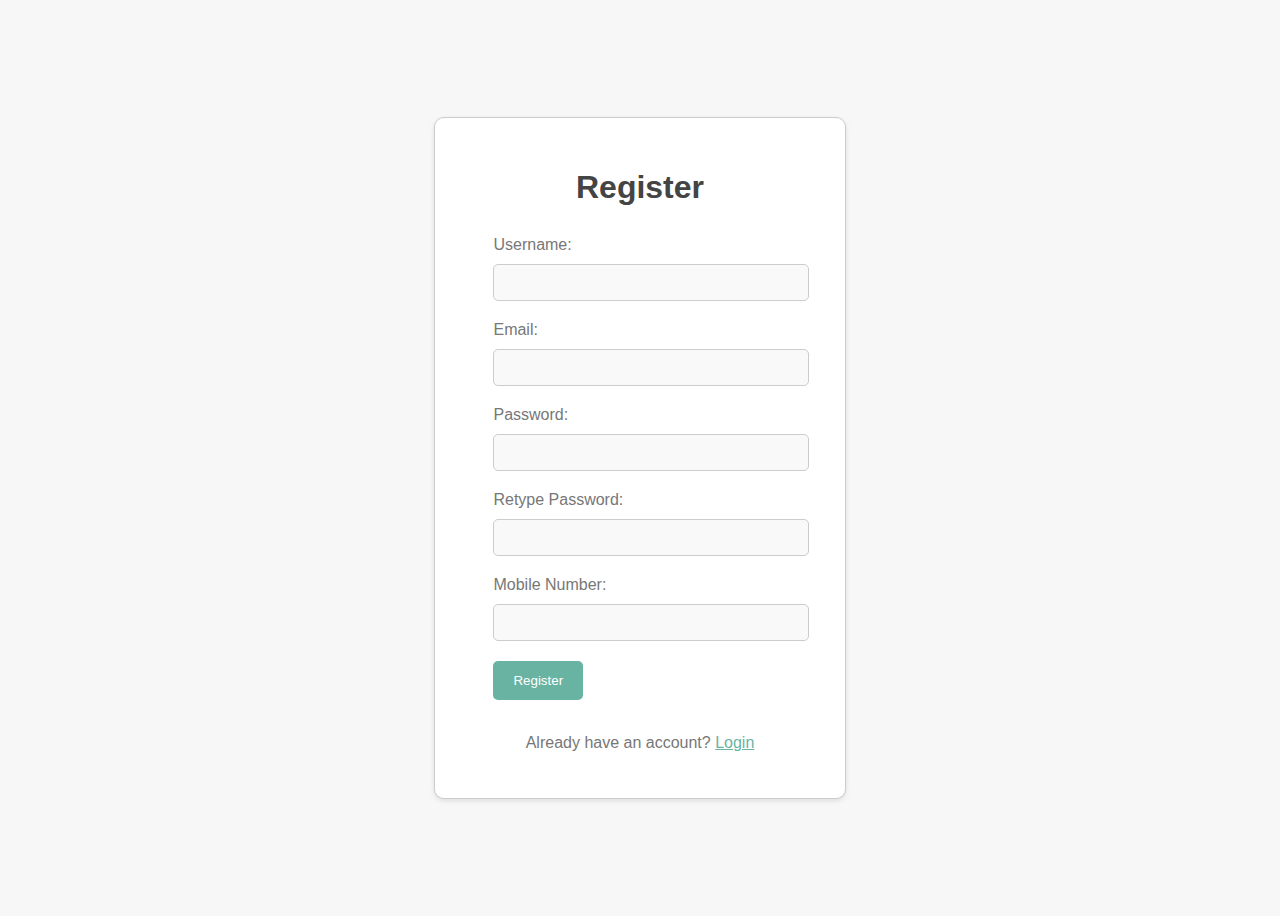
<file: index.html>
<!DOCTYPE html>
<html lang="en">
  <head>
    <a href="registration.html"></a>
    <meta charset="UTF-8" />
    <meta name="viewport" content="width=device-width, initial-scale=1.0" />
    <title>Anime Library Home</title>
    <link rel="stylesheet" href="https://cdn.jsdelivr.net/npm/bootstrap@4.0.0/dist/css/bootstrap.min.css" integrity="sha384-Gn5384xqQ1aoWXA+058RXPxPg6fy4IWvTNh0E263XmFcJlSAwiGgFAW/dAiS6JXm" crossorigin="anonymous">
    <link rel="stylesheet" href="anime.css" />
    <link rel="icon" type="image/x-icon" href="favicon1.ico">
    <script>
      // Check if the user is logged in (isLoggedIn flag is set in localStorage)
      if (!localStorage.getItem("isLoggedIn")) {
          // Redirect the user to the register page if not logged in
          window.location.href = "register.html";
      }
    </script>

  </head>
  <body>
    <header>
      <nav class="navbar navbar-expand-lg navbar-light bg-light">
        <a href="anime.html" class="navbar-brand"><img src="https://rb.gy/l7k1r" alt="Header Image">Anime Library</a>
        <button class="navbar-toggler" type="button" data-toggle="collapse" data-target="#navbarNavAltMarkup" aria-controls="navbarNavAltMarkup" aria-expanded="false" aria-label="Toggle navigation">
            <span class="navbar-toggler-icon"></span>
        </button>
        <div class="collapse navbar-collapse" id="navbarNavAltMarkup">
            <div class="navbar-nav">
                <a class="nav-item nav-link active" href="anime.html">Home <span class="sr-only">(current)</span></a>
                <a class="nav-item nav-link" href="about.html">About</a>
                <a class="nav-item nav-link" href="videos.html">Videos</a>
                <a class="nav-item nav-link" href="contact.html">Contact</a>
                <a class="nav-item nav-link" href="signout.html">Signout</a>
            </div>
        </div>
    </nav>

      
    </header>
    <main>
      

      <section
        data-text="“Somebody  Told  I Am A Failure, I Will Prove Them Wrong. -UZUMAKI NARUTO”            "
      >
        <div class="naruto">
          <img src="https://tinyurl.com/yf2uvsse"
            width="500px"
            height="100px"
            alt="Naruto Shippunden"
          />
        </div>
        <p>
          <strong
            >On the day of Naruto Uzamaki's birth the village of Konoha was
            attacked by the 9-tailed fox demon. In order to protect the village
            Naruto's father the 4th hokage sacrificed his life and sealed the
            demon in his new born son. 13 years later Naruto graduates the ninja
            academy and becomes a shinobi with goal to be the hokage of the
            village. Joining him are rival Sasuke Uchiha who attempts to gain
            power to avenge his clan after they were murdered by his older
            brother Itachi. And Sakura Haruno who is Naruto's love interest who
            of course loves his rival Sasuke.Sasuke fall to the villainous Orochimaru to gain
            power. Naruto must do everything in his power to stop his friend
            from loosing himself to darkness even if it means losing himself.
            <a
              href="https://naruto.fandom.com/wiki/Plot_of_Naruto"
              target="_blank"
              >Read more....</a
            ></strong>
          >
        </p>
      </section>
      <section
        data-text="“Power Isn’t Determined By Your Size, But By The Size Of Your Heart And Dreams. -MONKEY.D.LUFFY”"
      >
        <div>
          <img 1 src="https://bit.ly/3qaNSSY" alt="ONE PIECE" />
        </div>
        <p>
          <b>
            The man who had acquired everything in this world, the Pirate King,
            is Gol D. Roger. The final words he said at the execution tower were
            "My treasures? If you want it, I'll let you have it. Look for it; I
            left all of it at that place." These words sent many to the seas,
            chasing their dreams, headed toward the Grand Line, in search of One
            Piece. And a new age began! Seeking to be the greatest pirate in the
            world, young Monkey D. Luffy also heads toward the Grand Line in
            search of One Piece. With his diverse crew joining him along the
            way, consisting of a swordsman, marksman, navigator, cook, doctor,
            archaeologist, cyborg-shipwright, musician and a fishman-helmsman
            this will be one memorable adventure.
            <a
              href="https://onepiece.fandom.com/wiki/Story_Arcs"
              target="_blank"
              >Read more....</a>
          </b>
        </p>
      </section>

      <section data-text="If You Can Do One Thing, Hone It To Perfection. Hone It To The Utmost Limit.">
        <div class="demon">
          <img src="https://tinyurl.com/28p8d57s" alt="Demon Slayer" />
        </div>
        <p>
          <b>
            The story is set in Taisho-era Japan and follows a young boy named
            Tanjiro Kamado, whose life takes a tragic turn when his family is
            slaughtered by demons, and his sister, Nezuko, is turned into a
            demon herself. Determined to avenge his family and find a cure for
            his sister, Tanjiro joins the Demon Slayer Corps, an organization of
            skilled demon slayers dedicated to protecting humanity and
            eradicating demons. Along his journey, Tanjiro encounters friends
            and allies, each with their own unique skills and personalities. The
            series showcases Tanjiro's growth as a fighter and his unwavering
            determination to protect those he cares about. The story explores
            themes of resilience, friendship, and the struggle between good and
            evil.

            <a href="https://kimetsu-no-yaiba.fandom.com/wiki/Kimetsu_no_Yaiba_Wiki" target="_blank">Read More....</a>
          </b>
        </p>
      </section>

      <section
        data-text="“Until I get what I want, I will not give up! Well, not giving up is my only weapon! -ASTA”"
      >
        <div class="black">
          <img src="https://tinyurl.com/7kj2bjzy" alt="Black Clover" />
        </div>
        <p>
          <b>
            Asta, a kid living in poverty is determined to become the next
            Wizard King of his country. The problem is, in the world where magic
            is everything: it determines your position in society, Asta has
            absolutely no magic at all. Having received their Grimoires at age
            15, Yuno unexpectedly got one with a four leaf clover symbol on his
            whilst Asta unfortunately did not even get a Grimoire at all.
            However, when Yuno was threatened, the truth about Asta's power was
            revealed, he received a five leaf clover Grimoire, a "black clover".
            Now the two friends are heading out in the world, both seeking the
            same goal. However, his determination to become top 1 in the kingdom
            helps him get into the kingdom's elite defense forces, the Magic
            Knights. He, together with his brother Yuno, start their journey to
            become the most respected, as well as the kingdom's most powerful
            man.
            <a
              href="https://blackclover.fandom.com/wiki/Black_Clover_(series)#:~:text=6%20References-,Synopsis,the%20talent%20to%20control%20it."
              target="_blank"
              >Read More....</a
            >
          </b>
        </p>
      </section>
      <section
        data-text="'This World Is Rotten, And Those Who Are Making It Rot Deserve To Die. -Yagami   Light"
      >
        <div class="death">
          <img src="https://tinyurl.com/rp7fdtmm" alt="DeathNote" />
        </div>
        <p>
          <b>
            Light is an extremely brilliant but bored high-school student. Until
            the strange day where he accidentally encounters the Death Note; a
            mysterious notebook with the power to kill anyone whose name is
            written inside it. With the Death Note in hand, he goes on a
            personal crusade and moves to kill all evil in the world and become
            God. He does this all in his new name, Kira, and declares himself
            the law and justice of the world. At first things go as he planned,
            and he moves toward making a 'better' world. However, things don't
            go as he had anticipated as the relentless 'L' works to track him
            down, and arrest him.

            <a href="https://manga.fandom.com/wiki/Death_Note" target="_blank"
              >Read More....</a
            >
          </b>
        </p>
      </section>

      <section
        data-text="“With these eyes and my brain, I can foresee the future of this field! I will use this power to score my goal! -Isagi Yoichi”"
      >
        <div class="bluelock">
          <img src="https://tinyurl.com/5e768naw" alt="BLUELOCK" />
        </div>
        <p>
          <b>
            High school soccer players from across Japan gather for a
            controversial project designed to create the best and most egoistic
            striker in the world. Japan keeps losing the World Cup, over and
            over. After Isagi Yoichi, a forward for a high school team, gets
            eliminated in the last game in the qualifier for nationals, gets
            invited to a program called "Blue Lock" Their coach will be Ego
            Jinpachi, who intends to "destroy Japanese loser football" by
            introducing a radical new training regimen: isolate 300 young
            forwards in a prison-like institution called "Blue Lock" and put
            them through rigorous training aimed at creating "the world's
            greatest egotist striker."
            <a
              href="https://bluelock.fandom.com/wiki/Blue_Lock_(Manga)"
              target="_blank"
              >Read More...</a
            >
          </b>
        </p>
      </section>
    </main>
    <footer>
      <img src="https://rb.gy/l7k1r" alt="footer image" />
      &copy Copyright 2023 Anime Library All Rights Reserved
    </footer>
    <script src="https://code.jquery.com/jquery-3.5.1.slim.min.js"></script>
    <script src="https://cdn.jsdelivr.net/npm/@popperjs/core@2.9.3/dist/umd/popper.min.js"></script>
    <script src="https://stackpath.bootstrapcdn.com/bootstrap/4.5.2/js/bootstrap.min.js"></script>
  </body>
</html>
</file>
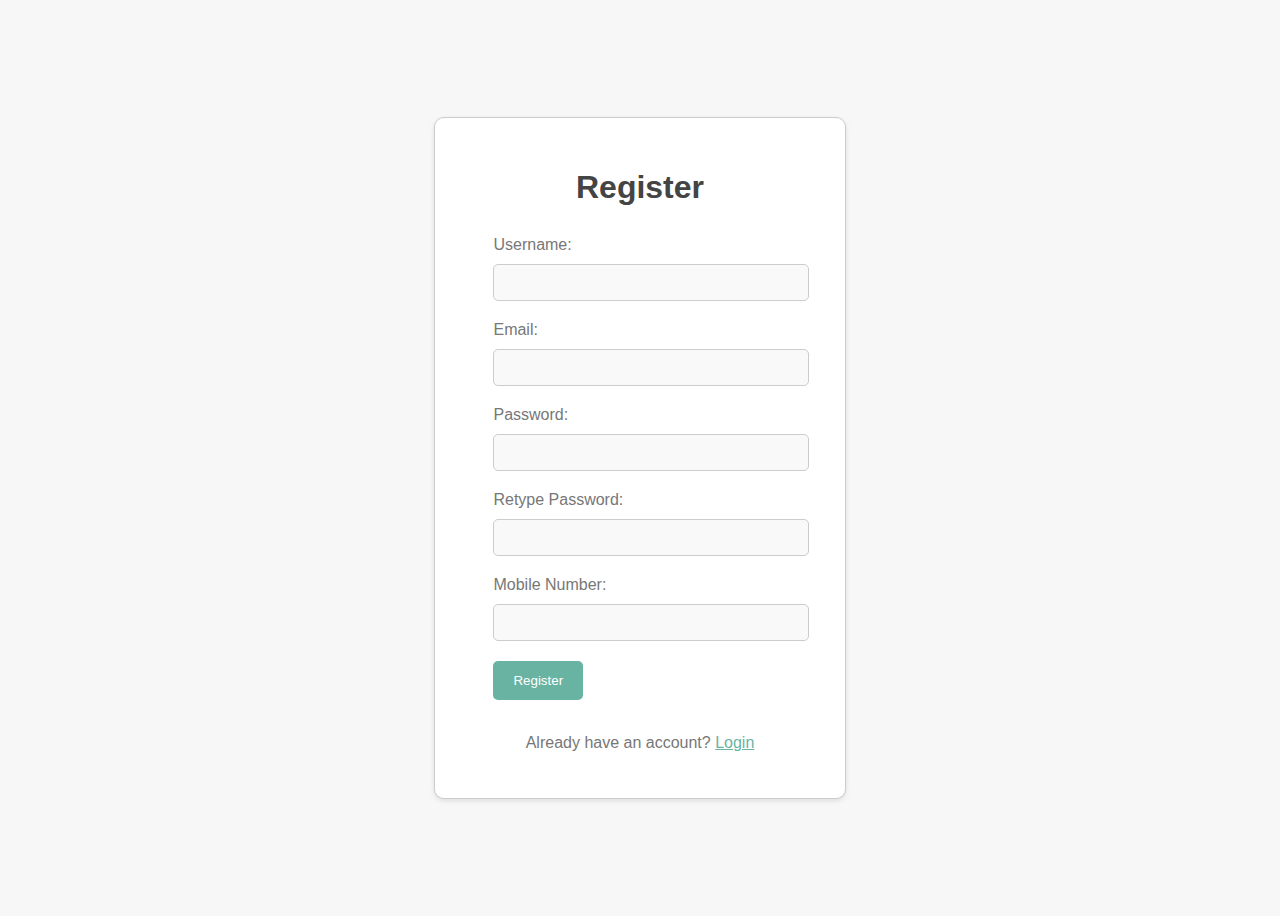
<file: anime.html>
<!DOCTYPE html>
<html lang="en">
  <head>
    <a href="registration.html"></a>
    <meta charset="UTF-8" />
    <meta name="viewport" content="width=device-width, initial-scale=1.0" />
    <title>Anime Library Home</title>
    <link rel="stylesheet" href="https://cdn.jsdelivr.net/npm/bootstrap@4.0.0/dist/css/bootstrap.min.css" integrity="sha384-Gn5384xqQ1aoWXA+058RXPxPg6fy4IWvTNh0E263XmFcJlSAwiGgFAW/dAiS6JXm" crossorigin="anonymous">
    <link rel="stylesheet" href="anime.css" />
    <link rel="icon" type="image/x-icon" href="favicon1.ico">
    <script>
      // Check if the user is logged in (isLoggedIn flag is set in localStorage)
      if (!localStorage.getItem("isLoggedIn")) {
          // Redirect the user to the register page if not logged in
          window.location.href = "register.html" ;
      }
    </script>

  </head>
  <body>
    <header>
      <nav class="navbar navbar-expand-lg navbar-light bg-light">
        <a href="anime.html" class="navbar-brand"><img src="https://rb.gy/l7k1r" alt="Header Image">Anime Library</a>
        <button class="navbar-toggler" type="button" data-toggle="collapse" data-target="#navbarNavAltMarkup" aria-controls="navbarNavAltMarkup" aria-expanded="false" aria-label="Toggle navigation">
            <span class="navbar-toggler-icon"></span>
        </button>
        <div class="collapse navbar-collapse" id="navbarNavAltMarkup">
            <div class="navbar-nav">
                <a class="nav-item nav-link active" href="anime.html">Home <span class="sr-only">(current)</span></a>
                <a class="nav-item nav-link" href="about.html">About</a>
                <a class="nav-item nav-link" href="videos.html">Videos</a>
                <a class="nav-item nav-link" href="contact.html">Contact</a>
                <a class="nav-item nav-link" href="signout.html">Signout</a>
            </div>
        </div>
    </nav>
      
    </header>
    <main>
      

      <section
        data-text="“Somebody  Told  I Am A Failure, I Will Prove Them Wrong. -UZUMAKI NARUTO”            "
      >
        <div class="naruto">
          <img src="https://tinyurl.com/yf2uvsse"
            width="500px"
            height="100px"
            alt="Naruto Shippunden"
          />
        </div>
        <p>
          <strong
            >On the day of Naruto Uzamaki's birth the village of Konoha was
            attacked by the 9-tailed fox demon. In order to protect the village
            Naruto's father the 4th hokage sacrificed his life and sealed the
            demon in his new born son. 13 years later Naruto graduates the ninja
            academy and becomes a shinobi with goal to be the hokage of the
            village. Joining him are rival Sasuke Uchiha who attempts to gain
            power to avenge his clan after they were murdered by his older
            brother Itachi. And Sakura Haruno who is Naruto's love interest who
            of course loves his rival Sasuke.Sasuke fall to the villainous Orochimaru to gain
            power. Naruto must do everything in his power to stop his friend
            from loosing himself to darkness even if it means losing himself.
            <a
              href="https://naruto.fandom.com/wiki/Plot_of_Naruto"
              target="_blank"
              >Read more....</a
            ></strong>
          >
        </p>
      </section>
      <section
        data-text="“Power Isn’t Determined By Your Size, But By The Size Of Your Heart And Dreams. -MONKEY.D.LUFFY”"
      >
        <div>
          <img 1 src="https://bit.ly/3qaNSSY" alt="ONE PIECE" />
        </div>
        <p>
          <b>
            The man who had acquired everything in this world, the Pirate King,
            is Gol D. Roger. The final words he said at the execution tower were
            "My treasures? If you want it, I'll let you have it. Look for it; I
            left all of it at that place." These words sent many to the seas,
            chasing their dreams, headed toward the Grand Line, in search of One
            Piece. And a new age began! Seeking to be the greatest pirate in the
            world, young Monkey D. Luffy also heads toward the Grand Line in
            search of One Piece. With his diverse crew joining him along the
            way, consisting of a swordsman, marksman, navigator, cook, doctor,
            archaeologist, cyborg-shipwright, musician and a fishman-helmsman
            this will be one memorable adventure.
            <a
              href="https://onepiece.fandom.com/wiki/Story_Arcs"
              target="_blank"
              >Read more....</a>
          </b>
        </p>
      </section>

      <section data-text="If You Can Do One Thing, Hone It To Perfection. Hone It To The Utmost Limit.">
        <div class="demon">
          <img src="https://tinyurl.com/28p8d57s" alt="Demon Slayer" />
        </div>
        <p>
          <b>
            The story is set in Taisho-era Japan and follows a young boy named
            Tanjiro Kamado, whose life takes a tragic turn when his family is
            slaughtered by demons, and his sister, Nezuko, is turned into a
            demon herself. Determined to avenge his family and find a cure for
            his sister, Tanjiro joins the Demon Slayer Corps, an organization of
            skilled demon slayers dedicated to protecting humanity and
            eradicating demons. Along his journey, Tanjiro encounters friends
            and allies, each with their own unique skills and personalities. The
            series showcases Tanjiro's growth as a fighter and his unwavering
            determination to protect those he cares about. The story explores
            themes of resilience, friendship, and the struggle between good and
            evil.

            <a href="https://kimetsu-no-yaiba.fandom.com/wiki/Kimetsu_no_Yaiba_Wiki" target="_blank">Read More....</a>
          </b>
        </p>
      </section>

      <section
        data-text="“Until I get what I want, I will not give up! Well, not giving up is my only weapon! -ASTA”"
      >
        <div class="black">
          <img src="https://tinyurl.com/7kj2bjzy" alt="Black Clover" />
        </div>
        <p>
          <b>
            Asta, a kid living in poverty is determined to become the next
            Wizard King of his country. The problem is, in the world where magic
            is everything: it determines your position in society, Asta has
            absolutely no magic at all. Having received their Grimoires at age
            15, Yuno unexpectedly got one with a four leaf clover symbol on his
            whilst Asta unfortunately did not even get a Grimoire at all.
            However, when Yuno was threatened, the truth about Asta's power was
            revealed, he received a five leaf clover Grimoire, a "black clover".
            Now the two friends are heading out in the world, both seeking the
            same goal. However, his determination to become top 1 in the kingdom
            helps him get into the kingdom's elite defense forces, the Magic
            Knights. He, together with his brother Yuno, start their journey to
            become the most respected, as well as the kingdom's most powerful
            man.
            <a
              href="https://blackclover.fandom.com/wiki/Black_Clover_(series)#:~:text=6%20References-,Synopsis,the%20talent%20to%20control%20it."
              target="_blank"
              >Read More....</a
            >
          </b>
        </p>
      </section>
      <section
        data-text="'This World Is Rotten, And Those Who Are Making It Rot Deserve To Die. -Yagami   Light"
      >
        <div class="death">
          <img src="https://tinyurl.com/rp7fdtmm" alt="DeathNote" />
        </div>
        <p>
          <b>
            Light is an extremely brilliant but bored high-school student. Until
            the strange day where he accidentally encounters the Death Note; a
            mysterious notebook with the power to kill anyone whose name is
            written inside it. With the Death Note in hand, he goes on a
            personal crusade and moves to kill all evil in the world and become
            God. He does this all in his new name, Kira, and declares himself
            the law and justice of the world. At first things go as he planned,
            and he moves toward making a 'better' world. However, things don't
            go as he had anticipated as the relentless 'L' works to track him
            down, and arrest him.

            <a href="https://manga.fandom.com/wiki/Death_Note" target="_blank"
              >Read More....</a
            >
          </b>
        </p>
      </section>

      <section
        data-text="“With these eyes and my brain, I can foresee the future of this field! I will use this power to score my goal! -Isagi Yoichi”"
      >
        <div class="bluelock">
          <img src="https://tinyurl.com/5e768naw" alt="BLUELOCK" />
        </div>
        <p>
          <b>
            High school soccer players from across Japan gather for a
            controversial project designed to create the best and most egoistic
            striker in the world. Japan keeps losing the World Cup, over and
            over. After Isagi Yoichi, a forward for a high school team, gets
            eliminated in the last game in the qualifier for nationals, gets
            invited to a program called "Blue Lock" Their coach will be Ego
            Jinpachi, who intends to "destroy Japanese loser football" by
            introducing a radical new training regimen: isolate 300 young
            forwards in a prison-like institution called "Blue Lock" and put
            them through rigorous training aimed at creating "the world's
            greatest egotist striker."
            <a
              href="https://bluelock.fandom.com/wiki/Blue_Lock_(Manga)"
              target="_blank"
              >Read More...</a
            >
          </b>
        </p>
      </section>
    </main>
    <footer>
      <img src="https://rb.gy/l7k1r" alt="footer image" />
      &copy Copyright 2023 Anime Library All Rights Reserved
    </footer>
    <script src="https://code.jquery.com/jquery-3.5.1.slim.min.js"></script>
    <script src="https://cdn.jsdelivr.net/npm/@popperjs/core@2.9.3/dist/umd/popper.min.js"></script>
    <script src="https://stackpath.bootstrapcdn.com/bootstrap/4.5.2/js/bootstrap.min.js"></script>

  </body>
</html>
</file>
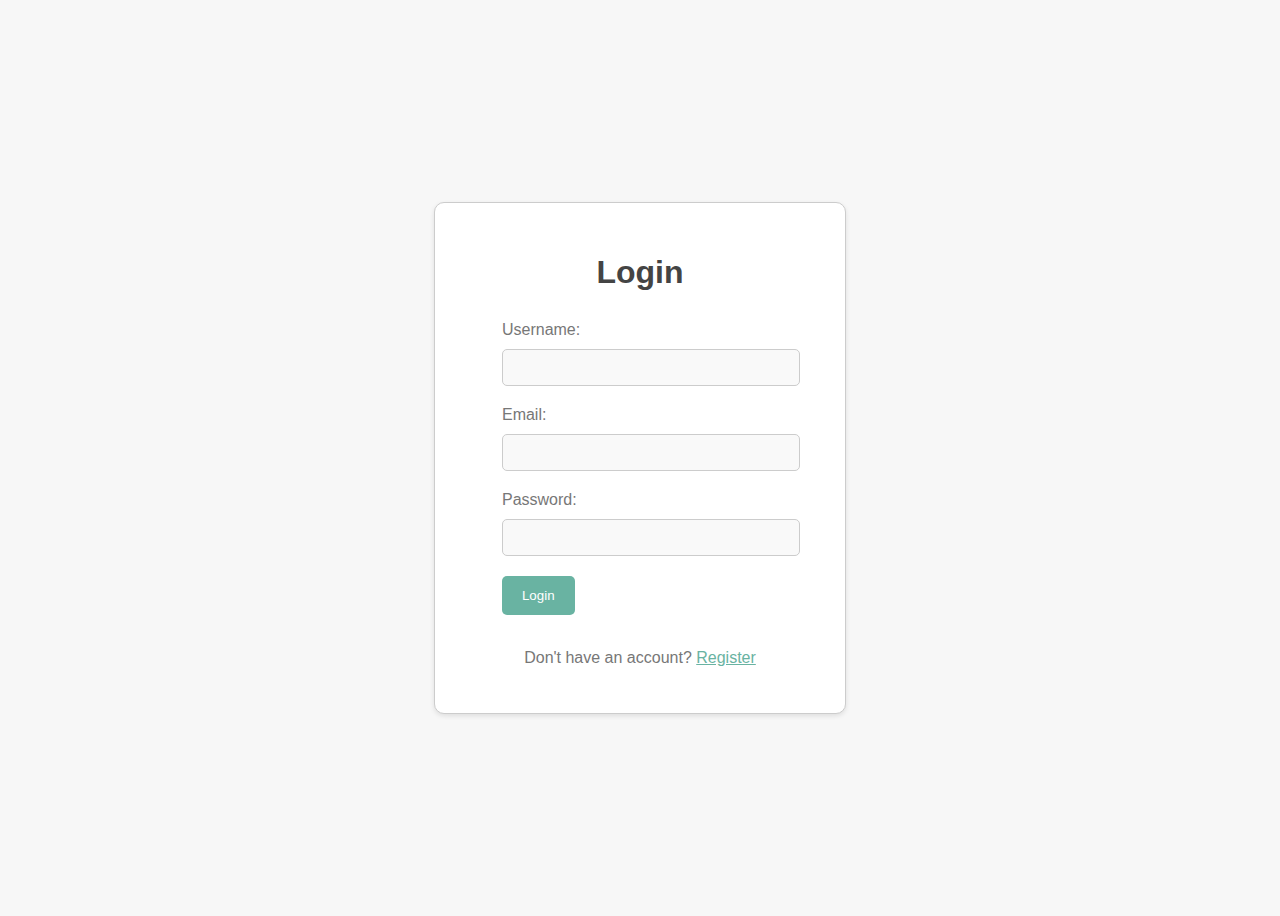
<file: login.html>
<!DOCTYPE html>
<html>
<head>
    <title>User Login</title>
    <link rel="stylesheet" type="text/css" href="styles.css">
    <link rel="icon" type="image/x-icon" href="favicon1.ico">
</head>
<body>
    <div class="container">
        <h1>Login</h1>
        <form id="loginForm" method="post">
            <label for="username">Username:</label>
            <input type="text" id="username" name="username" required>

            <label for="email">Email:</label>
            <input type="email" id="email" name="email" required>

            <label for="password">Password:</label>
            <input type="password" id="password" name="password" required>
            

            <button type="submit">Login</button>
            <p id="loginError" class="error"></p>
        </form>
        <p>Don't have an account? <a href="register.html">Register</a></p>
    </div>
    <script src="login.js"></script>
</body>
</html>
</file>
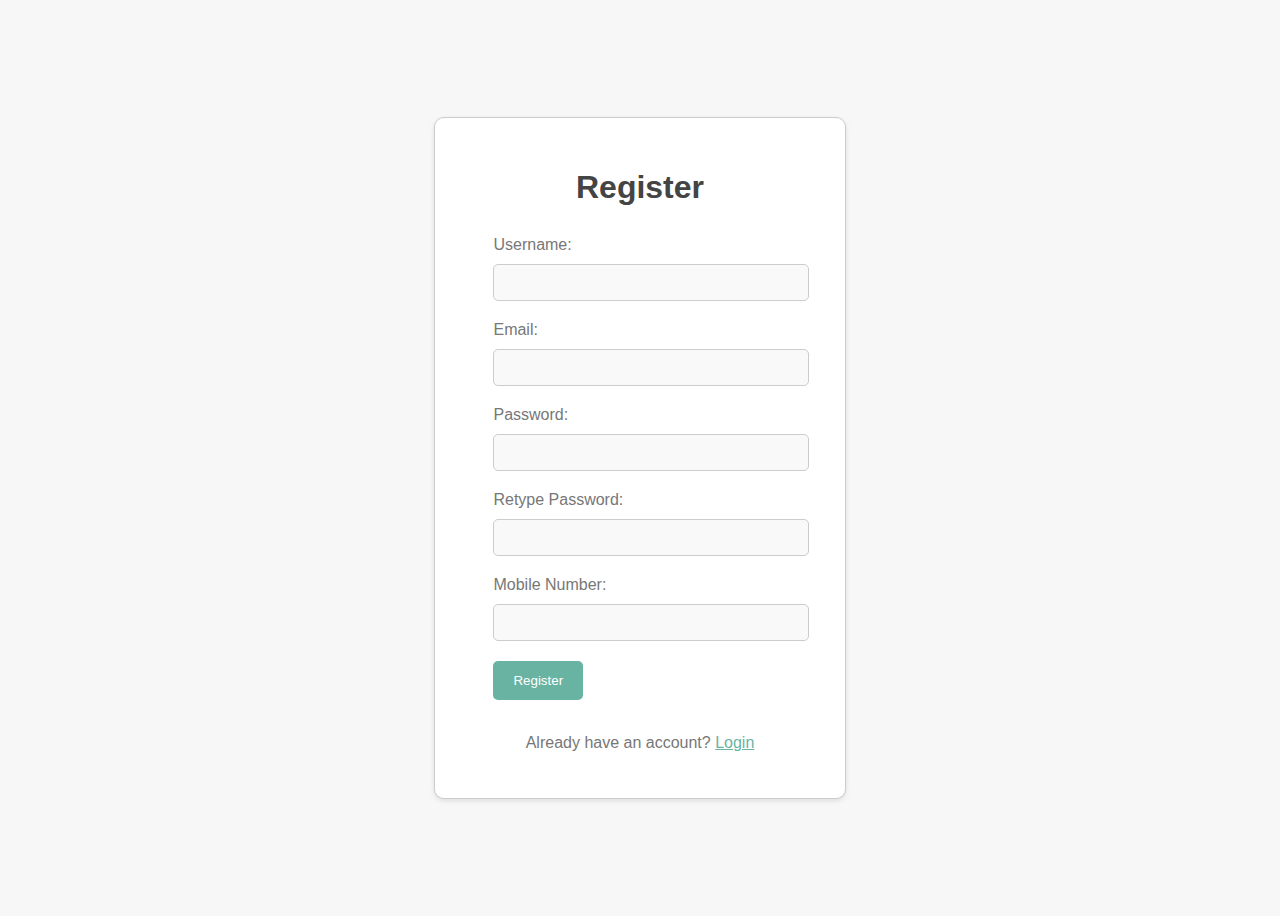
<file: register.html>
<!DOCTYPE html>
<html>
<head>
    <title>User Registration</title>
    <link rel="stylesheet" type="text/css" href="styles.css">
    <link rel="icon" type="image/x-icon" href="favicon1.ico">
</head>
<body>
    <div class="container">
        <h1>Register</h1>
        <form id="registerForm" method="post">
            <label for="newUsername">Username:</label>
            <input type="text" id="newUsername" name="newUsername" required>
            
            <label for="newEmail">Email:</label>
            <input type="email" id="newEmail" name="email" required>

            <label for="newPassword">Password:</label>
            <input type="password" id="newPassword" name="newPassword" required>

            <label for="retypePassword">Retype Password:</label>
            <input type="password" id="retypePassword" name="retypePassword" required>

            <label for="newMobile">Mobile Number:</label>
            <input type="text" id="newMobile" name="newMobile">


            <button type="submit">Register</button>
            <p id="registerError" class="error"></p>
        </form>
        <p>Already have an account? <a href="login.html">Login</a></p>
    </div>
    <script src="register.js"></script>
</body>
</html>
</file>
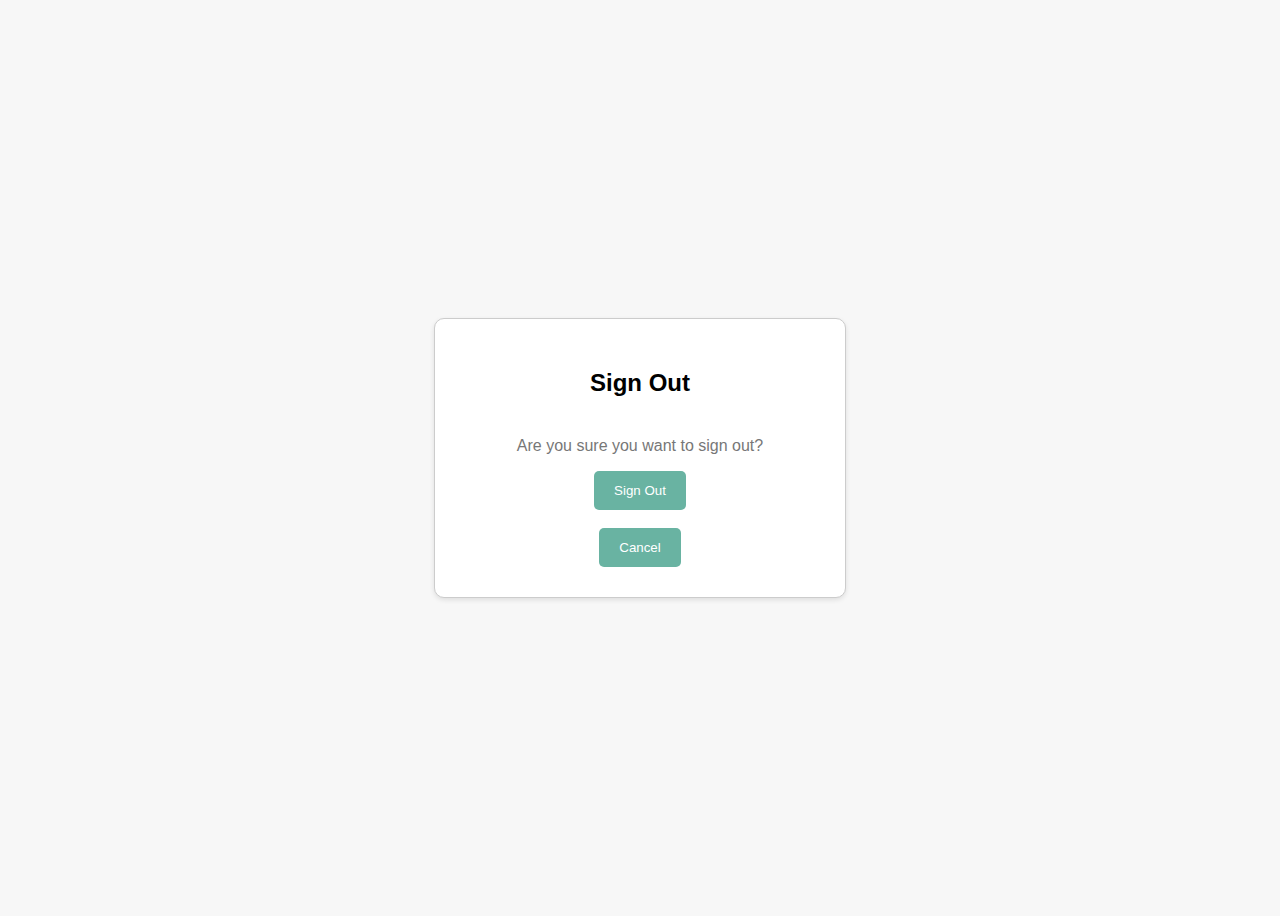
<file: signout.html>
<!DOCTYPE html>
<html>
<head>
    <title>Sign Out</title>
    <link rel="stylesheet" type="text/css" href="styles.css">
    <link rel="icon" type="image/x-icon" href="favicon1.ico">
</head>
<body>
    <div class="container">
        <h2>Sign Out</h2>
        <p>Are you sure you want to sign out?</p>
        <button id="signOutBtn">Sign Out</button>
        <br><a href="anime.html"><button id="cancelBtn">Cancel</button></a>
    </div>
    <script src="signout.js"></script>
</body>
</html>
</file>
<file: anime.css>
body {
    margin: 0;
    padding: 0;
    display: grid;
    grid-template-rows: auto 1fr auto;
    grid-template-columns: 1fr;
    min-height: 100vh;
    background-image: url(https://rb.gy/geq7m);
    background-size:cover;
    
}

header, footer {
    background-color: #333;
    color: #fff;
    padding: 1rem;
    align-items: center;
    justify-content: left;
    display: flex;
}
header img,footer img{
    margin-right: 10px;
    max-height: 40px;
}

main {
    display: grid;
    grid-template-columns: repeat(2, 1fr);
    gap: 20px;
    padding: 20px;
}

section {
    background-color: #f0f0f0;
    padding: 1rem;
    border-radius: 4px;
    overflow:hidden; 
    position: relative; 
    transition: transform 0.3s ease, box-shadow 0.3s ease, background-color 0.3s ease; 
    box-shadow: 0 4px 6px rgba(0, 0, 0, 0.1); 
}

section img {
    max-width: 100%;
    height: 600px;
}
main > section > div > img {
    width:120%;

}

.naruto {
    width: 100%;
}

.black > img{
    width: 150%;
}

.death > img{
    width: 150%;
}

.bluelock {
    width: 100%;
}

.demon{
    width:100%;
}




@media screen and (max-width: 768px) {
    body {
        grid-template-rows: auto auto auto;
    }

    main {
        grid-template-columns: 1fr;
    }
}


@media screen and (min-width: 1200px) {
    main {
        grid-template-columns: repeat(3, 1fr);
    }
}


section::before {
    content: attr(data-text);
    position:absolute;
    top: 50%;
    left: 50%;
    transform: translate(-50%,-50%);
    color :#fff;
    font-size: 1cm;
    background-color: rgba(5, 0, 0, 0.8);
    opacity: 0; 
    display: flex;
    justify-content:center;
    
    transition: opacity 0.3s ease;
}




section:hover {
    transform: scale(1.1);
    box-shadow: 0 8px 12px rgba(0, 0, 0, 0.2); 
    background-color: palevioletred; 

}

section:hover::before,
section:hover::after {
    opacity: 2; 
}

header {
    background-color: #333;
    color: #fff;
    padding: 1rem;
    display: flex;
    align-items: center;
}

nav ul {
    list-style: none;
    display: flex;
    margin:10;
    padding: 10;
    overflow: hidden;
}

nav li {
    margin-right: 20px;
}

nav a {
    color: #fff;
    text-decoration: none;
    font-size: 1.2rem;
    transition: color 0.3s ease;
    
}

nav a:hover {
    color: #f0f0f0;
}

nav a >.sign{
    justify-content: right;
}

main {
    padding: 2rem;
}

.about-section, .team-section {
    margin-bottom: 2rem;
}

.team-member {
    text-align: center;
    font-size: 1.5rem;
}

.team-member img {
    width: 200px;
    height: 200px;
    border-radius: 50%  ;
    border-color: black;
    margin-bottom: 1rem;
}
</file>
<file: styles.css>
body {
    font-family: Arial, sans-serif;
    background-color: #f7f7f7;
    display: flex;
    justify-content: center;
    align-items: center;
    height: 100vh;
    background-image: url(https://wallpaperaccess.com/full/21593.jpg);
    background-size: cover;
}

.container {
    width: 350px;
    margin: 0 auto;
    padding: 30px;
    border: 1px solid #ccc;
    border-radius: 10px;
    background-color: #fff;
    box-shadow: 0 2px 5px rgba(0, 0, 0, 0.1);
    display: flex;
    flex-direction: column;
    align-items: center;
}

h1 {
    text-align: center;
    margin-bottom: 30px;
    color: #444;
}

label {
    display: block;
    margin-bottom: 10px;
    color: #777;
}

input {
    width: 100%;
    padding: 10px;
    margin-bottom: 20px;
    border: 1px solid #ccc;
    border-radius: 5px;
    background-color: #f9f9f9;
    transition: border-color 0.3s ease;
}

input:focus {
    outline: none;
    border-color: #69b3a2;
}

button {
    background-color: #69b3a2;
    color: #fff;
    padding: 12px 20px;
    border: none;
    border-radius: 5px;
    cursor: pointer;
    transition: background-color 0.3s ease;
}

button:hover {
    background-color: #5a9d90;
}

.error {
    color: red;
    font-size: 14px;
    margin-top: 5px;
}

p {
    text-align: center;
    margin-top: 20px;
    color: #777;
}

a {
    color: #69b3a2;
}

a:hover {
    text-decoration: underline;
}
</file>
